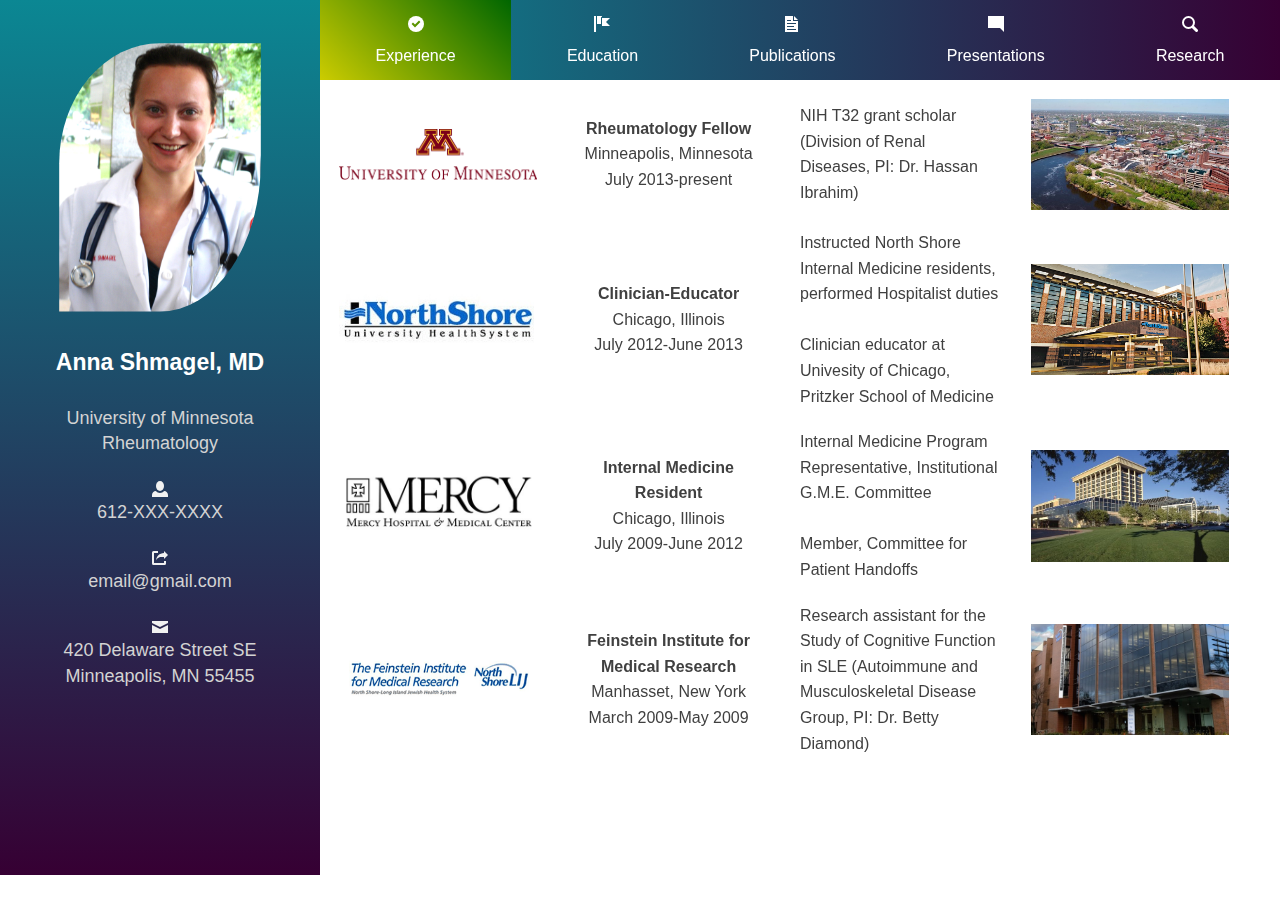
<file: index.html>
<!doctype html>
<html lang="en" ng-app="application">
  <head>
    <meta charset="utf-8" />
    <meta name="viewport" content="width=device-width, initial-scale=1.0" />
    <meta name="robots" content="noindex, nofollow, noimageindex">
    <title>Anna Shmagel</title>
    <link rel='shortcut icon' href="assets/img/favicon.ico" type='image/x-icon'/ >
    <link rel="apple-touch-icon" href="assets/img/apple-touch-icon.png"/>
    <link href="./assets/css/app.css" rel="stylesheet" type="text/css">
    <script src="./assets/js/foundation.js"></script>
    <script src="./assets/js/templates.js"></script>
    <script src="./assets/js/routes.js"></script>
    <script src="./assets/js/app.js"></script>
    <script>
    (function(i,s,o,g,r,a,m){i['GoogleAnalyticsObject']=r;i[r]=i[r]||function(){
    (i[r].q=i[r].q||[]).push(arguments)},i[r].l=1*new Date();a=s.createElement(o),
    m=s.getElementsByTagName(o)[0];a.async=1;a.src=g;m.parentNode.insertBefore(a,m)
    })(window,document,'script','//www.google-analytics.com/analytics.js','ga');

    ga('create', 'UA-73284235-3', 'auto');
    ga('send', 'pageview');

    </script>
  </head>
  <body>

  <div class="grid-frame vertical">
    <div class="grid-block shrink wrap" style="padding: 0;">


<!-- PROFILE AREA ---------------
-------------------------------------------- -->    
      <div class="grid-block small-12 hide-for-medium-only large-3 text-center profileArea">

<!-- PROFILE AREA LARGE+ SCREEN ---------------
-------------------------------------------- -->

        <div class="grid-content show-for-large">
          <img class="profilePhotoLarge" src="assets/img/ppp.jpg" alt="Anna Shmagel">
          <p>
          <h4 class="profileHeader"><strong><span>Anna Shmagel, MD</span></strong></h4><br>
          <h5 class="profileText"><span>University of Minnesota Rheumatology</span></h4>
          <br>
          <img zf-iconic="" icon="person" size="small" class="iconic-color-secondary"><h5 class="profileText"><a href=""><span style="color: lightgrey">612-XXX-XXXX</span></a></h5><br>
          <img zf-iconic="" icon="share-boxed" size="small" class="iconic-color-secondary"><h5 class="profileText"><a href=""><span style="color: lightgrey">email@gmail.com</span></a></h5><br>
          <img zf-iconic="" icon="envelope" size="small" class="iconic-color-secondary"><h5 class="profileText"><a href="https://www.google.com/maps/place/420+Delaware+St+SE,+Minneapolis,+MN+55455/data=!4m2!3m1!1s0x52b32d3d98d6bf05:0x1e986a33d9d33e9e?sa=X&ved=0ahUKEwj18fqXrrTKAhUD6SYKHWzpDX0Q8gEIGzAA"><span style="color: lightgrey">420 Delaware Street SE<br>
          Minneapolis, MN 55455</span></a></h5></p>
        </div>

<!-- PROFILE AREA SMALL SCREEN -----------------
-------------------------------------------- -->

        <div class="grid-content show-for-small-only">
          <img class="profilePhotoSmall"src="assets/img/pp.jpg" alt="Anna Shmagel">
          <h3 class="profileHeader"><strong><span>Anna Shmagel, MD</span></strong></h3>
          <h4 class="profileText"><span>University of Minnesota Rheumatology</span></h4>
          <br>
          <br>
          <br>

          <div class="grid-content small-up-2">
          <a zf-open="animatedModalExperience" class="button buttonSmall"><img zf-iconic="" icon="circle-check" size="small">Experience</a>
          <a zf-open="animatedModalEducation" class="button buttonSmall"><img zf-iconic="" icon="flag" size="small">Education</a>
          <a zf-open="animatedModalPublications" class="button buttonSmall"><img zf-iconic="" icon="document" size="small">Publications</a>
          <a zf-open="animatedModalPresentations" class="button buttonSmall"><img zf-iconic="" icon="comment-square" size="small">Presentations</a>
          <a zf-open="animatedModalResearch" class="button buttonSmall"><img zf-iconic="" icon="magnifying-glass" size="small">Research</a>
          <a zf-open="animatedModalContact" class="button buttonSmall"><img zf-iconic="" icon="envelope" size="small">Contact</a>
          <br>
          </div>
        </div>

      </div>

<!-- NAVIGATION MENU & UI VIEW MEDIUM+ SCREEN --
-------------------------------------------- -->

      <div class="vertical grid-block hide-for-small-only medium-12 large-9">
        <div class="grid-content collapse">
          <ul class="menu-bar navMenu">
            <li ui-sref-active="is-active" class="navItem"><a ui-sref="home"><img zf-iconic="" icon="circle-check" size="small" class="float-left">Experience</a></li>
            <li ui-sref-active="is-active" class="navItem"><a ui-sref="education"><img zf-iconic="" icon="flag" size="small" class="float-left">Education</a></li>
            <li ui-sref-active="is-active" class="navItem"><a ui-sref="publications"><img zf-iconic="" icon="document" size="small" class="float-left">Publications</a></li>
            <li ui-sref-active="is-active" class="navItem"><a ui-sref="presentations"><img zf-iconic="" icon="comment-square" size="small" class="float-left">Presentations</a></li>
            <li ui-sref-active="is-active" class="navItem"><a ui-sref="research"><img zf-iconic="" icon="magnifying-glass" size="small" class="float-left">Research</a></li>
            <li ui-sref-active="is-active" class="navItem show-for-medium-only"><a ui-sref="contact"><img zf-iconic="" icon="envelope" size="small" class="float-left">Contact</a></li>
          </ul>
        </div>

        <div ui-view class="grid-content">
        </div>

      </div>

    </div>

<!-- EXPERIENCE MODAL - SMALL SCREEN -----------
-------------------------------------------- -->

      <div zf-modal="" class="animatedModals" id="animatedModalExperience" animation-in="slideInDown" animation-out="hingeOutFromMiddleY">
        <a zf-close="" class="close-button">×</a>
        <br>
        <br>
        <br>
        <zf-accordion auto-open="true" collapsible="false" multi-open="false" class="charcoal">
          <h3 class="animatedModalExperience text-center">Experience</h3>

        <zf-accordion-item title="University of Minnesota">
          <div class="grid-block small-12 align-center">
            <div class="grid-content small-12 text-center">            
              <p><a href="http://www.dom.umn.edu/rheumatic-and-autoimmune-diseases/"><img src="assets/img/mnlogo.gif" alt=""></a></p>
            </div>
          </div>
          <div class="grid-block small-12">
            <div class="grid-content small-12">
              <p><strong>Rheumatology Fellow</strong><br>
              Minneapolis, Minnesota<br>
              July 2013-present<br><br>      
              NIH T32 grant scholar<br>
              (Division of Renal Diseases, PI: Dr. Hassan Ibrahim)</p>
            </div>
          </div>

          <div class="grid-block small-12 align-center">
              <div class="grid-content small-11 text-center">          
                <p><img src="assets/img/mnpano.jpg" alt=""></p>
            </div>
          </div>
        </zf-accordion-item>

        <zf-accordion-item title="Northshore University HealthSystem">
          <div class="grid-block small-12 align-center">
            <div class="grid-content small-12 text-center">
            <p><a href="http://www.northshore.org"><img src="assets/img/nsuhlogo.png" alt=""></a></p>
            </div>
          </div>
          <div class="grid-block small-12">
            <div class="grid-content small-12">
              <p><strong>Clinician-Educator</strong><br>
              Chicago, Illinois<br>
              July 2012-June 2013<br><br>  
              Instructed North Shore Internal Medicine residents, performed Hospitalist duties<br>
              Clinician educator at Univesity of Chicago, Pritzker School of Medicine</p>
            </div>
          </div>
          <div class="grid-block small-12 align-center">
              <div class="grid-content small-11 text-center">
                <p><img src="assets/img/nsuhevanston.jpg" alt=""></p>
              </div>
          </div>
        </zf-accordion-item>

        <zf-accordion-item title="Mercy Hospital & Medical Center">
          <div class="grid-block small-12 align-center">
              <div class="grid-content small-10 text-center">  
                <p><a href="http://www.mercy-chicago.org"><img src="assets/img/mercylogo.png" alt=""></a></p>
              </div>
          </div>
          <div class="grid-block small-12">
            <div class="grid-content small-12">
              <p><strong>Internal Medicine Resident</strong><br>
              Chicago, Illinois<br>
              July 2009-June 2012<br><br>
              Internal Medicine Program Representative, Institutional G.M.E. Committee<br>
              Member, Committee for Patient Handoffs</p>            
            </div>
          </div>
          <div class="grid-block small-12 align-center">
              <div class="grid-content small-11 text-center">         
                <p><img src="assets/img/mhmcchicago.jpg" alt=""></p>
              </div>
          </div>
        </zf-accordion-item>

        <zf-accordion-item title="Feinstein Institute for Medical Research">
          <div class="grid-block small-12 align-center">
            <div class="grid-content small-10 text-center">    
            <p><a href="http://www.feinsteininstitute.org/"><img src="assets/img/feinsteinlong.jpg" alt=""></a></p>
            </div>
          </div>
          <div class="grid-block small-12">
            <div class="grid-content small-12">
              <p><strong>Research Assistant</strong><br>
              Manhasset, New York<br>
              March 2009-May 2009<br><br>
              Research assistant for the Study of Cognitive Function in SLE (Autoimmune and Musculoskeletal Disease Group, PI: Dr. Betty Diamond)</p>
            </div>
          </div>
          <div class="grid-block small-12 align-center">
              <div class="grid-content small-11 text-center">    
                <p><img src="assets/img/feinstein.jpg" alt=""></p>
            </div>
          </div>
        </zf-accordion-item>
        </zf-accordion>
      </div>


<!-- EDUCATION MODALS SMALL SCREEN -------------
-------------------------------------------- -->

      <div zf-modal="" class="animatedModals" id="animatedModalEducation" animation-in="slideInDown" animation-out="hingeOutFromMiddleY">
        <a zf-close="" class="close-button">×</a>
        <br>
        <br>
        <br>
        <zf-accordion auto-open="true" collapsible="false" multi-open="false" class="charcoal">
          <h3 class="animatedModalEducation text-center">Education</h3>

        <zf-accordion-item title="University of Minnesota School of Public Health">
          <div class="grid-block small-12 align-center">
            <div class="grid-content small-12 text-center">            
              <p><a href="http://www.sph.umn.edu/"><img src="assets/img/umnsphlogo.jpg" alt=""></a></p>
            </div>
          </div>
          <div class="grid-block small-12">
            <div class="grid-content">
              <p>Minneapolis, Minnesota<br>
              September 2014-present<br>
              Expected graduation: June 2016<br><br>
              Master's of Science in Clinical Research candidate</p>
            </div>
          </div>
          <div class="grid-block small-12 align-center">
            <div class="grid-content small-11 text-center">          
              <p><img src="assets/img/umnmed.jpg" alt=""></p>
            </div>
          </div>
        </zf-accordion-item>

        <zf-accordion-item title="I.M. Sechenov Moscow Medical Academy">
          <div class="grid-block small-12 align-center">
            <div class="grid-content small-12 text-center">
            <p><a href="http://www.mma.ru/en"><img src="assets/img/sech3.jpg" alt=""></a></p>
            </div>
          </div>
          <div class="grid-block small-12">
            <div class="grid-content small-12">
              <p>Moscow, Russia<br>
              September 2006-June 2008<br><br>
              Doctor of Medicine degree awarded<br>
              Graduated with honors</p>
            </div>
          </div>
          <div class="grid-block small-12 align-center">
            <div class="grid-content small-11 text-center">
              <p><img src="assets/img/mma.jpg" alt=""></p>
            </div>
          </div>
        </zf-accordion-item>

        <zf-accordion-item title="Perm State Medical Academy">
          <div class="grid-block small-12 align-center">
            <div class="grid-content small-12 text-center">  
              <p><a href="http://www.psma.ru/"><img src="assets/img/psmulogo.png" alt=""></a></p>
            </div>
          </div>
          <div class="grid-block small-12">
            <div class="grid-content small-12">
              <p>Perm, Russia<br>
              July 2009-June 2012<br><br>
              Completed years three and four of the six-year Doctor of Medicine degree program<br>
              Transferred to I.M. Sechenov Moscow Medical Academy</p>   
            </div>
          </div>
          <div class="grid-block small-12 align-center">
            <div class="grid-content small-11 text-center">         
              <p><img src="assets/img/okb.jpg" alt=""></p>
            </div>
          </div>
        </zf-accordion-item>

        <zf-accordion-item title="Grinnell College">
          <div class="grid-block small-12 align-center">
            <div class="grid-content small-12 text-center">
            <p><a href="http://www.grinnell.edu/"><img src="assets/img/gclong.png" alt=""></a></p>
            </div>
          </div>
          <div class="grid-block small-12">
            <div class="grid-content small-12">
              <p>Grinnell, Iowa<br>
              August 2003-May 2004<br><br>
              Completed 2 semesters of undergraduate coursework in sociology and neuropsychology on a competitive US government-sponsored academic exchange scholarship (UGRAD)</p>
            </div>
          </div>
          <div class="grid-block small-12 align-center">
            <div class="grid-content small-11 text-center">    
              <p><img src="assets/img/gchero.jpg" alt=""></p>
            </div>
          </div>
        </zf-accordion-item>
        </zf-accordion>
      </div>

   
<!-- PUBLICATIONS MODAL SMALL SCREEN -----------
-------------------------------------------- -->

      <div zf-modal="" class="animatedModals" id="animatedModalPublications" animation-in="slideInDown" animation-out="hingeOutFromMiddleY">
      <a zf-close="" class="close-button">×</a>
      <br>
      <br>
      <br>
        <zf-accordion auto-open="true" collapsible="false" multi-open="false">
          <h3 class="animatedModalPublicatons text-center">Publications</h3>
        
        <zf-accordion-item title="Arthritis Care & Research">
          <div class="grid-content">
              <div class="secondary card">
              <img src="assets/img/acr2.gif">
              <div class="card-divider">
              Under Review
              </div>
              <div class="card-section">
              <p><strong>Epidemiology of Chronic Low Back Pain in US Adults: National Health and Nutrition Examination Survey 2009-2010.</strong>
              <br><br>
              Anna Shmagel, Robert Foley, Hassan Ibrahim
              </div>
              </div>
          </div>
        </zf-accordion-item> 


        <zf-accordion-item title="Journal of Clinical Rheumatology">            
            <div class="grid-content">
                <div class="secondary card">
                <a href="http://journals.lww.com/jclinrheum/Citation/2011/12000/Granulomatosis_With_Polyangiitis__Wegener_s_.9.aspx">
                <img src="assets/img/jcr.png"></a>
                <div class="card-divider">
                2011 Dec; 17(8):442-3
                </div>
                <div class="card-section">
                <p>
                <a href="http://journals.lww.com/jclinrheum/Citation/2011/12000/Granulomatosis_With_Polyangiitis__Wegener_s_.9.aspx"><strong>Granulomatosis With Polyangiitis (Wegener’s) Presenting as a Periaortic Mass</strong></a>
                <br><br>
                Anna Shmagel, Rediet Kokebie, Catherine Meyer
                </p> 
                </div>
                </div>
            </div>
        </zf-accordion-item>

        <zf-accordion-item title="Journal of Graduate Medical Education">
            <div class="grid-content">
                <div class="secondary card">
                <a href="http://www.jgme.org/doi/pdf/10.4300/JGME-D-12-00175.1">
                <img src="assets/img/jgme2.jpg"></a>
                <div class="card-divider">
                2013 Jun; 5(2): 303-8
                </div>
                <div class="card-section">
                <p><a href="http://www.jgme.org/doi/pdf/10.4300/JGME-D-12-00175.1">
                <strong>Sustainability and Effectiveness of a Quality Improvement Project to Improve Handoffs to Night Float Residents in an Internal Medicine Residency Program.</strong></a>
                <br><br>
                Cemal Yazici, Hany Abdelmalak, Shanu Gupta, Anna Shmagel, Eman Albaddawi, Vivian Tsang, Steven Potts, Vineet M. Arora
                </p>
                <a href="http://www.jgme.org/doi/pdf/10.4300/JGME-D-12-00175.1" class="hollow dark button">PDF</a>
                </div>
                </div>
            </div>
        </zf-accordion-item>
        </zf-accordion>
      </div>

<!-- PRESENTATIONS MODAL SMALL SCREEN ----------
-------------------------------------------- -->      

      <div zf-modal="" class="animatedModals" id="animatedModalPresentations" animation-in="slideInDown" animation-out="hingeOutFromMiddleY">
        <a zf-close="" class="close-button">×</a>
        <br>
        <br>
        <br>
          <div zf-modal="" id="basicModalVitDSmall" class="large">
          <a zf-close="" class="close-button">×</a><br><br>
            <div>
            <iframe src="https://drive.google.com/file/d/0BwVrq5oykPN5UUJLWkF2M29qeXc/preview" width="100%" height="480"></iframe>
<!--        <object data="assets/pdf/vitamindposter.pdf" type="application/pdf" width="100%" height="400px">
            <embed src="assets/pdf/vitamindposter.pdf" width="100%" height="400px" type='application/pdf'></embed>
            </object> -->
            </div>
          </div>

        <zf-accordion auto-open="true" collapsible="false" multi-open="false" class="charcoal">
          <h3 class="animatedModalPresentations text-center">Presentations</h3>

        <zf-accordion-item title="National Conferences">
          <div class="grid-block small-12">
            <div class="grid-content">
            <p><strong>Illicit Drug Use in US Adults with Chronic Low Back Pain: NHANES 2009-2010.</strong><br>
            <i>Anna Shmagel, Robert Foley</i><br>
            Presented at: ACR/ARHP Annual Meeting, San Francisco, CA, 2015</p><br>
            <p><strong>Prescription Medication Use in Community-Based US Adults with Chronic Low Back Pain: NHANES 2009-2010.</strong><br>
            <i>Anna Shmagel, Robert Foley</i><br>
            Presented at: ACR/ARHP Annual Meeting, San Francisco, CA, 2015</p><br>
            <p><strong>Single Cell RNA-Seq Analysis of Citrullinated Alpha-Enolase Peptide-Specific B Cells in RA.</strong><br>
            <i>Yogita Ghodke-Puranik, Na Zhang, Jessica M. Dorschner, Anna Shmagel, Zhongbo Jin, Philip
            Titcombe, Timothy B. Niewold, Daniel Mueller</i><br>
            Poster presented at: ACR/ARHP Annual Meeting, San Francisco, CA, 2015</p>
            </div>
          </div>
        </zf-accordion-item>

        <zf-accordion-item title="Regional Conferences">
          <div class="grid-block small-12">

            <div class="grid-content small-12">
            <p><strong>Spontaneous pneumothorax in early scleroderma.</strong><br>
            <i>Anna Shmagel, Maja Delibasic</i><br>
            Poster presented at: American College of Physicians Illinois Chapter Annual Meeting, Chicago, IL, 2011</p><br>
            <p><strong>“A Nasty Rash”. Antiepileptic drug hypersensitivity syndrome.</strong><br>
            <i>Maja Delibasic, Anna Shmagel, Naitik Sheth, Vidhya Vivek, Alfred Amin, Nataliya Kozodoy, Rahil Shaikh</i><br>
            Poster presented at: American College of Physicians Illinois Chapter Annual Meeting, Chicago, IL, 2011</p><br>
            <p><strong>Using quality improvement techniques to improve handoffs to night float residents: development of the 10D model.</strong><br>
            <i>Cemal Yazici, Hany Abdelmalak, Anumeha Gupta, Anna Shmagel, Shanu Gupta, Bhanu Pisini, Maged Attia Saad, Zvezdana Bogojevic, Firas Zakaria, Shazia Shahzaad, Muralidhar Yerramadha, Eman Albaddawi, Steven Potts, Vineet Arora</i><br>
            Presented at: Society of General Internal Medicine Meeting, Chicago, IL, 2009/10</p><br>
            <p><strong>The role of body weight in response to vitamin D repletion therapy: a retrospective study.</strong><br>
            <i>Anna Shmagel, Catherine Meyer</i><br>
            Poster presented at: American College of Physicians Illinois Chapter Annual Meeting, Chicago, IL, 2009</p>
            <a zf-open="basicModalVitDSmall" class="dark button">View Poster</a>
            </div>
          </div>
        </zf-accordion-item>

        <zf-accordion-item title="Local Conferences - MN">
          <div class="grid-block small-12">
            <div class="grid-content small-12">
            <p><strong>Epidemiologic characteristics of US adults with chronic low back pain: NHANES 2009</strong><br>
            <i>Anna Shmagel, Robert Foley</i><br>
            Oral presentation at Citywide Research Conference, Minneapolis, MN 2015</p><br>
            <p><strong>Effects of B-cell depleting therapy in rheumatoid arthritis: insights into mechanisms of disease.</strong><br>
            <i>Anna Shmagel, Daniel Mueller</i><br>
            Oral presentation at Citywide Journal Club, Minneapolis, MN, 2014</p><br>
            <p><strong>Weak, weaker, why? A case of statin-induced HMG-CoA reductase Ab-positive myositis.</strong><br>
            <i>Anna Shmagel, Hollis Krug</i><br>
            Oral presentation at Citywide Case Conference, Minneapolis, MN, 2013</p><br>
            <p><strong>Clinical outcomes of remission induction therapy for severe ANCA-associated vasculitis: who doesn’t respond?</strong><br>
            <i>Anna Shmagel, Peter Schlesinger, Anne Minenko</i><br>
            Oral presentation at Citywide Journal Club, Minneapolis, MN, 2013</p><br>
            </div>
          </div>
        </zf-accordion-item>

        <zf-accordion-item title="Local Conferences - IL">
          <div class="grid-block small-12">
            <div class="grid-content small-12">
            <p><strong>Journal Club: Levothyroxine dose and risk of fractures in older adults: a nested case-control study.</strong><br>
            <i>Irina Komarova, Anna Shmagel, Kambiz Zorriasateynzadeh, Steven Potts, Shanu Gupta, Jane Jih</i><br>
            Presented at Medicine Journal Club, Mercy Hospital, Chicago, IL, 2011</p><br>

            <p><strong>Lung Cancer.</strong><br>
            <i>Anna Shmagel, Seshan Subramanian</i><br>
            Presented at Multidisciplinary Tumor Board, Mercy Hospital, Chicago, IL, 2011</p><br>

            <p><strong>Atrial septal defects in adults.</strong><br>
            <i>Ahmad Alsibai, Deepa Dharanipragada, Maged Saad, Anna Shmagel, Ming Hwang</i><br>
            Presented at Cardiology Team Conference, Mercy Hospital, Chicago, IL, 2010</p><br>

            <p><strong>Pseudotumor Cerebri.</strong><br>
            <i>Vasin Jungtrakoolchai, Anna Shmagel, Eman Albadawi, Shanu Gupta, Michael McDonnell</i><br>
            Presented at Medicine Case Conference, Mercy Hospital, Chicago, IL, 2009</p>
            </div>
          </div>
        </zf-accordion-item>
        </zf-accordion>
      </div>

<!-- RESEARCH MODAL SMALL SCREEN ---------------
-------------------------------------------- -->

      <div zf-modal="" class="animatedModals" id="animatedModalResearch" animation-in="slideInDown" animation-out="hingeOutFromMiddleY">
        <a zf-close="" class="close-button">×</a>
        <br>
        <br>
        <br>
        <zf-accordion auto-open="true" collapsible="false" multi-open="false" class="charcoal">
          <h3 class="animatedModalResearch text-center">Research</h3>

        <zf-accordion-item title="Clinical Research Trainee">
          <div class="grid-block small-12">
            <div class="grid-content">
              <p>July 2014-Present<br>
              University of Minnesota Division of Renal Diseases, Minneapolis, Minnesota<br>
              Funded by NIH T32 Grant, PI: Dr. Hassan Ibrahim, Key Mentor: Dr. Robert Foley</p><br>
              <h6><strong>Current Projects</strong></h6><br>
              <p><strong><i>Medication use patterns in US adults with chronic low back pain (NHANES database).</i></strong><br>
              While multiple analgesics are marketed and routinely used in patients with chronic low back pain, little is known about comparative effectiveness and long-term safety of different classes of analgesics. We are using multivariate models to estimate the current analgesic use and prescription patterns in the US, starting with NHANES data.</p><br>
              <p><i><strong>Spinal bone mineral density (BMD) in subjects with chronic low back pain (NHANES database).</i></strong><br>
              Chronic low back pain is multifactorial, with a number of behavioral risk factors that may also be associated with low BMD. We are exploring the relationship between spinal BMD and chronic low back pain using the comprehensive data on BMD in the US population available through NHANES.</p>
              <p><i><strong>The role of uric acid and urate-lowering medications in renal transplant survival.</i></strong><br>
              Hyperuricemia has been associated with shorter renal transplant survival. It remains unclear whether urate-lowering therapy improves transplant survival. We are designing a cohort study to evaluate renal transplant survival in hyperuricemic patients treated with urate-lowering therapy, using over twenty years of prospective data from the University of Minnesota kidney transplant registry.</p>
            </div>
          </div>
        </zf-accordion-item>

        <zf-accordion-item title="Research Trainee">
          <div class="grid-block small-12">
            <div class="grid-content small-12">
              <p>January 2014-Present<br>
              University of Minnesota Division of Rheumatic and Autoimmune Diseases, Minneapolis, Minnesota<br>
              Trained in laboratory research methods, including tetramer enrichment technique and flow cytometry</p><br>
              <h6><strong>Current Projects</strong></h6><br>
              <p><strong><i>Utility of citrullinated-peptide antigen tetramers as biomarkers of clinical response to RA therapy.</i></strong><br>
              Expansion of autoreactive, citrullinated peptide-specific B lymphocytes has been described in RA, however the role of these cells in progression of disease remains unclear. This is a prospective study that will evaluate citrullinated peptide-specific switched memory B cell counts in RA patients overtime. The study aims to establish the predictive value of these cells in response to RA therapy.</p><br>
            </div>
          </div>
        </zf-accordion-item>

        <zf-accordion-item title="Research Assistant">
          <div class="grid-block small-12">
            <div class="grid-content small-12">
              <p>March 2009-May 2009<br>
              Feinstein Institute for Medical Research, Manhasset, New York<br>
              Recruited and supervised patients for the Study of Cognitive Function in SLE<br>
              Entered and analyzed data for the Study of Cognitive Function in SLE and the SLICC cohort</p><br>
            </div>
          </div>
        </zf-accordion-item>

        <zf-accordion-item title="Administrative Assistant">
          <div class="grid-block small-12">
            <div class="grid-content small-12">
              <p>March 2002-August 2003<br>
              Perm Regional AIDS Center, Perm, Russia<br>
              Assisted with regional coordination of HIV control and prevention efforts<br>
              Assisted with data collection and analysis for HIV epidemiologic research studies</p><br>
            </div>
          </div>
        </zf-accordion-item>
        </zf-accordion>
      </div>

<!-- CONTACT MODAL SMALL SCREEN ---------------
-------------------------------------------- -->

      <div zf-modal="" class="animatedModals" id="animatedModalContact" animation-in="slideInDown" animation-out="hingeOutFromMiddleY">
        <a zf-close="" class="close-button">×</a>
        <br><br>
        <div class="animatedModalContact grid-block small-12">
          <div class="grid-content text-center">
            
            <h3><strong><span style="color: #404040">Anna Shmagel, MD</span></strong></h3>
            <h4><span style="color: #404040">University of Minnesota Rheumatology</span></h4>
            <br>
            <img zf-iconic="" icon="person" size="small"><h5><a href=""><span style="color: #404040">612-XXX-XXXX</span></a></h5><br>

            <img zf-iconic="" icon="share-boxed" size="small"><h5><a href=""><span style="color: #404040">email@gmail.com</span></a></h5><br>
            
            <img zf-iconic="" icon="envelope" size="small"><h5><a href="https://www.google.com/maps/place/420+Delaware+St+SE,+Minneapolis,+MN+55455/data=!4m2!3m1!1s0x52b32d3d98d6bf05:0x1e986a33d9d33e9e?sa=X&ved=0ahUKEwj18fqXrrTKAhUD6SYKHWzpDX0Q8gEIGzAA"><span style="color: #404040">420 Delaware Street SE<br>
            Minneapolis, MN 55455</span></a></h5>
            <br>
            <br>            
            <img class="profilePhotoContactModal"src="assets/img/ppp.jpg" alt="Anna Shmagel">
            <br>
          </div>
        </div>

<!-- END -------------------------------------
-------------------------------------------- -->

    </div>
  </div>
  <script src="//ajax.googleapis.com/ajax/libs/jquery/2.1.4/jquery.min.js"></script>

  </body>
</html>
</file>
